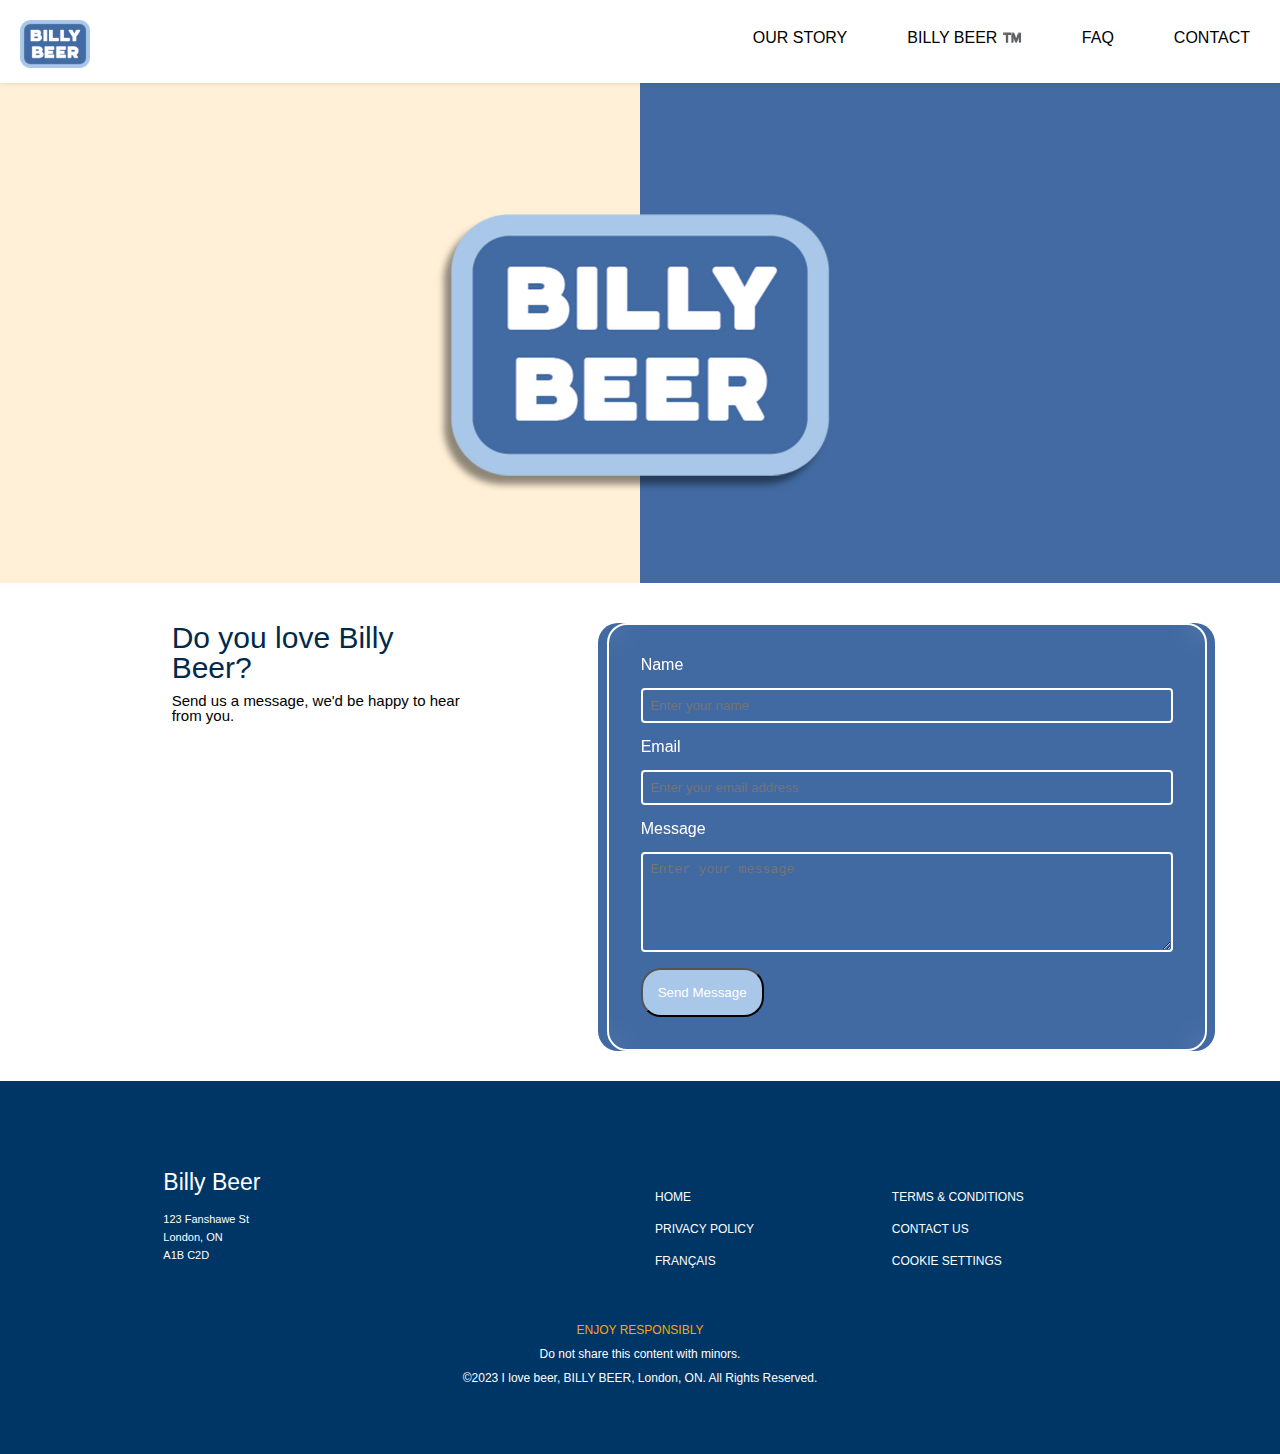
<file: contact.html>
<!DOCTYPE html>
<html lang="en">
<head>
    <meta charset="UTF-8">
    <meta http-equiv="X-UA-Compatible" content="IE=edge">
    <meta name="viewport" content="width=device-width, initial-scale=1.0">
    <link rel="stylesheet" href="https://cdnjs.cloudflare.com/ajax/libs/font-awesome/6.3.0/css/all.min.css" integrity="sha512-SzlrxWUlpfuzQ+pcUCosxcglQRNAq/DZjVsC0lE40xsADsfeQoEypE+enwcOiGjk/bSuGGKHEyjSoQ1zVisanQ==" crossorigin="anonymous" referrerpolicy="no-referrer" />
    <link href="css/reset.css" rel="stylesheet">
    <link href="css/grid.css" rel="stylesheet">
    <link href="css/main.css" rel="stylesheet">
    <title>CONTACT PAGE</title>
</head>
<body>
    <div id="grid-con">
        <header class="header">
            <a href="index.html" class="logo"><img id="logo" src="images/BillyBeer_logo.png"></a>
            <input class="menu-btn" type="checkbox" id="menu-btn" />
            <label class="menu-icon" for="menu-btn"><span class="navicon"></span></label>
            <ul class="menu col-span-full m-col-start-4 m-col-end-11">
              <li><a href="ourstory.html">OUR STORY</a></li>
              <li><a href="#">BILLY BEER ™️</a></li>
              <li><a href="#">FAQ</a></li>
              <li><a href="contact.html">CONTACT</a></li>
            </ul>
        </header>
    </div>

    <main>
        <section id="hero-contact"></section>

        <section class="grid-con" id="other-content">
            <div class="emailbox col-span-full m-col-span-6 l-col-start-2 l-col-end-6">
                <h2>Do you love Billy Beer?</h2>
                <p>Send us a message, we'd be happy to hear from you.</p>
            </div>
            <div class="emailbox col-span-full m-col-span-6 l-col-span-7">
                <div class="contact-me">
                <form class="form-box" action="send-email.php" method="POST">
                    <label for="name" class="text-base">Name</label>
                    <input type="text" id="name" name="name" class="" placeholder="Enter your name">
                    <label for="email" class="">Email</label>
				    <input type="email" id="email" name="email" class="" placeholder="Enter your email address">
                    <label for="message" class="">Message</label>
                    <textarea id="message" name="message" class="" placeholder="Enter your message"></textarea>
                    <button id="send-button" class="" type="submit">Send Message</button>
                </form>
            </div>
            </div>
        </section>
    </main>

    <footer id="footer-hero">
        <div class="grid-con">
            <section id="footer-contact-info" class="col-span-full m-col-start-2 m-col-end-5">
                <h3>Billy Beer</h3>
                <p>123 Fanshawe St<br>
                    London, ON<br>
                    A1B C2D
                </p>
            </section>
            <nav id="footer-nav" class="col-span-full m-col-start-7 m-col-end-12 l-col-start-7 l-col-end-12">
                <h2 class="hidden">Footer Nav</h2>
                <ul>
                    <li><a class="active" href="index.html">HOME</a></li>
                    <li><a href="#">PRIVACY POLICY</a></li>
                    <li><a href="#">FRANÇAIS</a></li>
                    <li><a href="#">TERMS & CONDITIONS</a></li>
                    <li><a href="contact.html">CONTACT US</a></li>
                    <li><a href="#">COOKIE SETTINGS</a></li>
                </ul>
            </nav>
            <div id="footer-policy" class="col-span-full m-col-start-2 m-col-end-12 line-seperator">
                <p id="orange">ENJOY RESPONSIBLY</p>
                <br>
                <p>Do not share this content with minors.</p>
                <br>
                <p>©2023 I love beer, BILLY BEER, London, ON. All Rights Reserved.</p>
            </div>
        </div>
    </footer>
    <script src="js/main.js"></script>
</body>
</html>
</file>
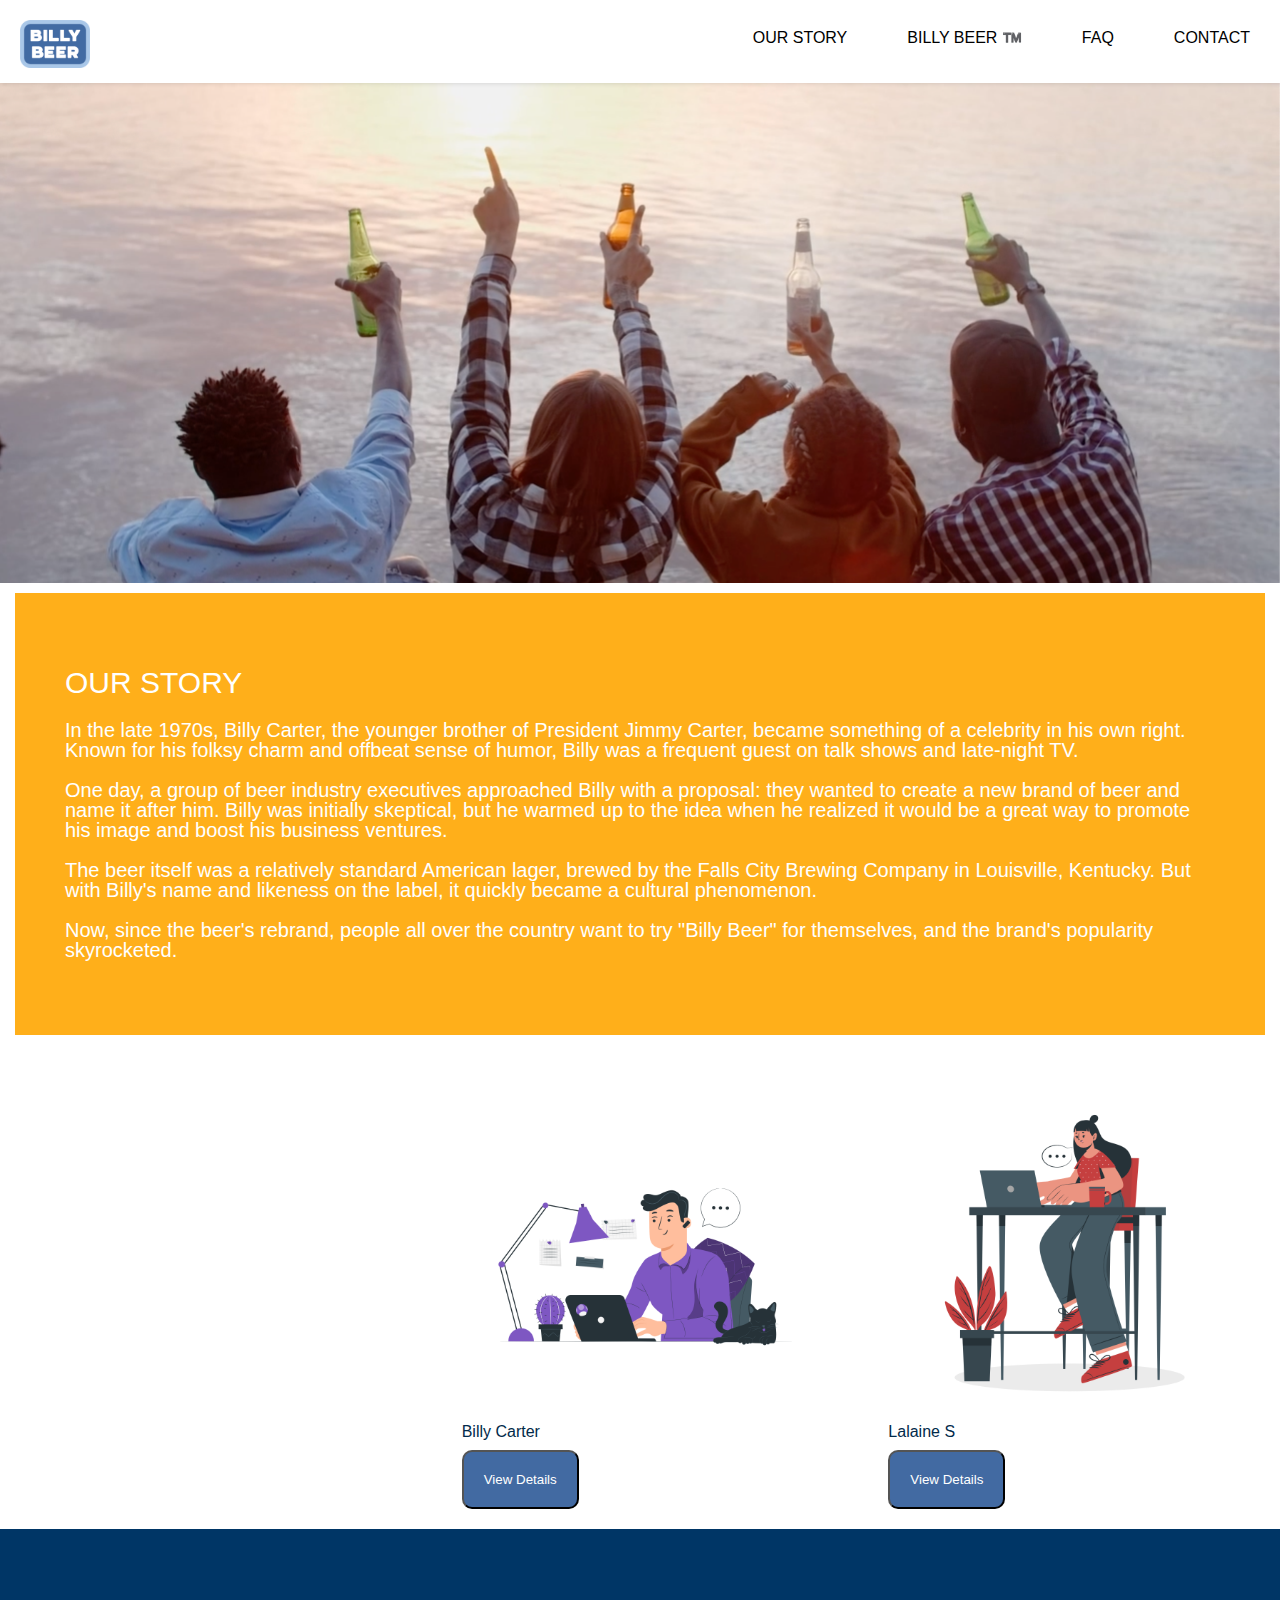
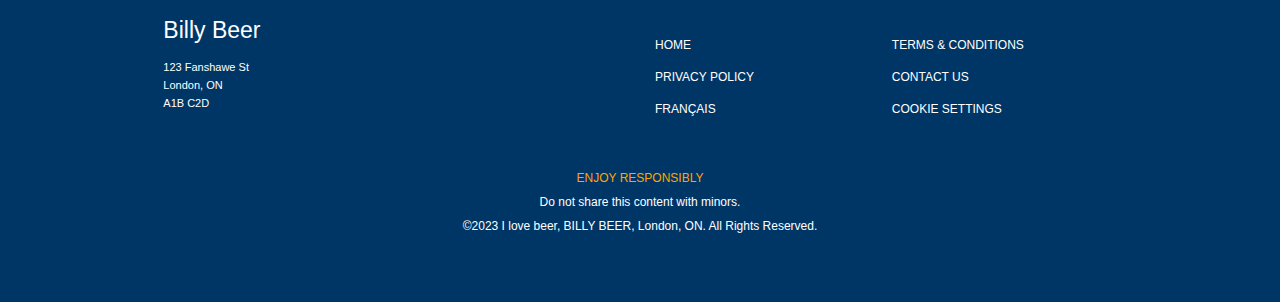
<file: ourstory.html>
<!DOCTYPE html>
<html lang="en">
<head>
    <meta charset="UTF-8">
    <meta http-equiv="X-UA-Compatible" content="IE=edge">
    <meta name="viewport" content="width=device-width, initial-scale=1.0">
    <link rel="stylesheet" href="https://cdnjs.cloudflare.com/ajax/libs/font-awesome/6.3.0/css/all.min.css" integrity="sha512-SzlrxWUlpfuzQ+pcUCosxcglQRNAq/DZjVsC0lE40xsADsfeQoEypE+enwcOiGjk/bSuGGKHEyjSoQ1zVisanQ==" crossorigin="anonymous" referrerpolicy="no-referrer" />
    <link href="css/reset.css" rel="stylesheet">
    <link href="css/grid.css" rel="stylesheet">
    <link href="css/main.css" rel="stylesheet">
    <title>OUR STORY</title>
</head>
<body>
    <div id="grid-con">
        <header class="header">
            <a href="index.html" class="logo"><img id="logo" src="images/BillyBeer_logo.png"></a>
            <input class="menu-btn" type="checkbox" id="menu-btn" />
            <label class="menu-icon" for="menu-btn"><span class="navicon"></span></label>
            <ul class="menu col-span-full m-col-start-4 m-col-end-11">
              <li><a href="ourstory.html">OUR STORY</a></li>
              <li><a href="#">BILLY BEER ™️</a></li>
              <li><a href="#">FAQ</a></li>
              <li><a href="contact.html">CONTACT</a></li>
            </ul>
        </header>
    </div>

    <main>
        <section id="hero-story"></section>

        <section class="grid-con" id="about-content">
            <div id="about-us" class="col-span-full m-col-span-full l-col-span-full">
                <section id="about-content" class="col-span-full">
                    <h2>OUR STORY</h2>
                    <br>
                    <p>
                        In the late 1970s, Billy Carter, the younger brother of President Jimmy Carter, became something of a celebrity in his own right. Known for his folksy charm and offbeat sense of humor, Billy was a frequent guest on talk shows and late-night TV.
                        <br><br>
                        One day, a group of beer industry executives approached Billy with a proposal: they wanted to create a new brand of beer and name it after him. Billy was initially skeptical, but he warmed up to the idea when he realized it would be a great way to promote his image and boost his business ventures.
                        <br><br>
                        The beer itself was a relatively standard American lager, brewed by the Falls City Brewing Company in Louisville, Kentucky. But with Billy's name and likeness on the label, it quickly became a cultural phenomenon. 
                        <br><br>
                        Now, since the beer's rebrand, people all over the country want to try "Billy Beer" for themselves, and the brand's popularity skyrocketed.</p>
                </section>
            </div>
        </section>

        <section class="grid-con">
            <div id="team-member-details" class="storybox col-span-full m-col-span-full l-col-span-4">
                <p id="team-member-info"><br></p>
            </div>

            <div class="storybox col-span-2 m-col-span-6 l-col-start-5 l-col-end-9">
                <div class="team-member" id="team-member-1">
                    <img src="images/billycarter.png" alt="Billy Carter">
                    <h2>Billy Carter</h2>
                    <button class="view-details-btn" data-member-id="1">View Details</button>
                </div>
            </div>
            <div class="storybox col-span-2 m-col-span-6 l-col-span-4">
                <div class="team-member" id="team-member-2">
                    <img src="images/lalaines.png" alt="Lalaine S">
                    <h2>Lalaine S</h2>
                    <button class="view-details-btn" data-member-id="2">View Details</button>
                </div>
            </div>
        </section>

    </main>

    <footer id="footer-hero">
        <div class="grid-con">
            <section id="footer-contact-info" class="col-span-full m-col-start-2 m-col-end-5">
                <h3>Billy Beer</h3>
                <p>123 Fanshawe St<br>
                    London, ON<br>
                    A1B C2D
                </p>
            </section>
            <nav id="footer-nav" class="col-span-full m-col-start-7 m-col-end-12 l-col-start-7 l-col-end-12">
                <h2 class="hidden">Footer Nav</h2>
                <ul>
                    <li><a class="active" href="index.html">HOME</a></li>
                    <li><a href="#">PRIVACY POLICY</a></li>
                    <li><a href="#">FRANÇAIS</a></li>
                    <li><a href="#">TERMS & CONDITIONS</a></li>
                    <li><a href="contact.html">CONTACT US</a></li>
                    <li><a href="#">COOKIE SETTINGS</a></li>
                </ul>
            </nav>
            <div id="footer-policy" class="col-span-full m-col-start-2 m-col-end-12 line-seperator">
                <p id="orange">ENJOY RESPONSIBLY</p>
                <br>
                <p>Do not share this content with minors.</p>
                <br>
                <p>©2023 I love beer, BILLY BEER, London, ON. All Rights Reserved.</p>
            </div>
        </div>
    </footer>
    <script src="js/main.js"></script>
</body>
</html>
</file>
<file: css/grid.css>
/* ---General rules - scales images, videos to size of container--- */
img, embed, object, video, picture {
    max-width: 100%; 
}

html    {
    box-sizing: border-box; 
}
  
*, *::before, *::after {
    box-sizing: inherit; 
}
  
/* ---Mini CSS reset--- */
  
body, p, h1, h2, h3, h4, h5 {
    margin: 0px; 
    padding: 0px;
}
  
/* ---Utility Classes--- */
  
.hidden {
    display: none;
}

.box    {
    background-color: #89c2d9;
    color: #012a4a;
    border-radius: 5px;
    padding: 20px;
    text-align: center;
    margin-top: 10px;
    margin-bottom:10px;
}

.herobox    {
    background-color: #89c2d9;
    color: #012a4a;
    height: 500px;
    display: flex;
    justify-content: center;
    align-items: center;
    margin-top: 10px;
    margin-bottom:10px;
}

.fullbox    {
    background-color: #89c2d9;
    color: #012a4a;
    padding: 100px;
    display: flex;
    justify-content: center;
    align-items: center;
    margin-bottom:10px;
}

.storybox    {
    color: #012a4a;
    padding: 20px;
    display: flex;
    justify-content: center;
    align-items: center;
}

.emailbox    {
    color: #012a4a;
    padding: 30px 50px;
}

.reasonbox    {
    background-color: #89c2d9;
    color: #012a4a;
    padding: 100px;
    display: flex;
    justify-content: center;
    align-items: center;
    margin-bottom:10px;
}

.productbox    {
    background-image: url(../images/friends.jpg);
    background-size: cover;
    padding: 150px;
    display: flex;
    justify-content: center;
    align-items: center;
}

.videobox    {
    display: flex;
    justify-content: center;
    align-items: center;
    margin-top: 10px;
    margin-bottom:10px;
}

.footerbox    {
    background-color: #89c2d9;
    color: #012a4a;
    padding: 100px;
    text-align: center;
    margin-top: 10px;
}

/* ---Mobile Library Grid Styles--- */

/* Note if you are using a grid size of 1920, you need to change the value of 1200px to 1920px on line 50 and 57 */
/* Anything more than 1200px uses X-Large Desktop Library Grid Styles */

.full-width-grid-con {
    /* set this container as a grid, with 3 columns
    the other grid will sit in the middle column, this allows for overlapping content */
    display: grid; 
    grid-template-columns: 1fr minmax(0, 1920px) 1fr;  
}
 
.grid-con { 
    display: grid;
    grid-template-columns: repeat(4, minmax(0, 1fr));
    grid-column-gap: 10px;
    max-width: 1920px;
    margin: 0 auto;
}

/* A keyword indicating that the property contributes nothing to the grid item's placement, indicating auto-placement, an automatic span, or a default span of 1. */
.col-auto {grid-column: auto;}
.col-span-1	{grid-column: span 1 / span 1;}
.col-span-2	{grid-column: span 2 / span 2;}
.col-span-3	{grid-column: span 3 / span 3;}
.col-span-4	{grid-column: span 4 / span 4;}
.col-span-full {grid-column: 1 / -1;}

.col-start-1	{grid-column-start: 1;}
.col-start-2	{grid-column-start: 2;}
.col-start-3	{grid-column-start: 3;}
.col-start-4	{grid-column-start: 4;}
.col-start-auto {grid-column-start: auto;}

.col-end-1	{grid-column-end: 1;}
.col-end-2	{grid-column-end: 2;}
.col-end-3	{grid-column-end: 3;}
.col-end-4	{grid-column-end: 4;}
.col-end-5	{grid-column-end: 5;}
.col-end-auto	{grid-column-end: auto;}

.box2, .box3    {
    display: none;
}

/* ---Tablet Library Grid Styles--- */

@media screen and (min-width: 768px) { 
   
   .grid-con { 
      display: grid; 
      grid-template-columns: repeat(12, minmax(0, 1fr));
    }

   .m-col-auto {grid-column: auto;}
   .m-col-span-1	{grid-column: span 1 / span 1;}
   .m-col-span-2	{grid-column: span 2 / span 2;}
   .m-col-span-3	{grid-column: span 3 / span 3;}
   .m-col-span-4	{grid-column: span 4 / span 4;}
   .m-col-span-5	{grid-column: span 5 / span 5;}
   .m-col-span-6	{grid-column: span 6 / span 6;}
   .m-col-span-7	{grid-column: span 7 / span 7;}
   .m-col-span-8	{grid-column: span 8 / span 8;}
   .m-col-span-9	{grid-column: span 9 / span 9;}
   .m-col-span-10   {grid-column: span 10 / span 10;}
   .m-col-span-11   {grid-column: span 11 / span 11;}
   .m-col-span-12   {grid-column: span 12 / span 12;}
   .m-col-span-full {grid-column: 1 / -1;}

   .m-col-start-1	{grid-column-start: 1;}
   .m-col-start-2	{grid-column-start: 2;}
   .m-col-start-3	{grid-column-start: 3;}
   .m-col-start-4	{grid-column-start: 4;}
   .m-col-start-5	{grid-column-start: 5;}
   .m-col-start-6	{grid-column-start: 6;}
   .m-col-start-7	{grid-column-start: 7;}
   .m-col-start-8	{grid-column-start: 8;}
   .m-col-start-9	{grid-column-start: 9;}
   .m-col-start-10	{grid-column-start: 10;}
   .m-col-start-11	{grid-column-start: 11;}
   .m-col-start-12	{grid-column-start: 12;}
   .m-col-start-13	{grid-column-start: 13;}
   .m-col-start-auto {grid-column-start: auto;}

   .m-col-end-1	{grid-column-end: 1;}
   .m-col-end-2	{grid-column-end: 2;}
   .m-col-end-3	{grid-column-end: 3;}
   .m-col-end-4	{grid-column-end: 4;}
   .m-col-end-5	{grid-column-end: 5;}
   .m-col-end-6	{grid-column-end: 6;}
   .m-col-end-7	{grid-column-end: 7;}
   .m-col-end-8	{grid-column-end: 8;}
   .m-col-end-9	{grid-column-end: 9;}
   .m-col-end-10	{grid-column-end: 10;}
   .m-col-end-11	{grid-column-end: 11;}
   .m-col-end-12	{grid-column-end: 12;}
   .m-col-end-13	{grid-column-end: 13;}
   .m-col-end-auto	{grid-column-end: auto;}

   .box2, .box3 {
    background-color: #89c2d9;
    color: #012a4a;
    border-radius: 5px;
    padding: 100px;
    display: flex;
    justify-content: center;
    align-items: center;
    margin-top: 10px;
    margin-bottom:10px;
   }

}

/* ---Desktop Library Grid Styles--- */

@media screen and (min-width: 1200px) { 

   .grid-con { 
      display: grid; 
      grid-template-columns: repeat(12, minmax(0, 1fr));
      grid-column-gap: 30px;
      padding-top: 10px;
      padding-left: 15px;
      padding-right: 15px;
   }

   .l-col-auto {grid-column: auto;}
   .l-col-span-1	{grid-column: span 1 / span 1;}
   .l-col-span-2	{grid-column: span 2 / span 2;}
   .l-col-span-3	{grid-column: span 3 / span 3;}
   .l-col-span-4	{grid-column: span 4 / span 4;}
   .l-col-span-5	{grid-column: span 5 / span 5;}
   .l-col-span-6	{grid-column: span 6 / span 6;}
   .l-col-span-7	{grid-column: span 7 / span 7;}
   .l-col-span-8	{grid-column: span 8 / span 8;}
   .l-col-span-9	{grid-column: span 9 / span 9;}
   .l-col-span-10   {grid-column: span 10 / span 10;}
   .l-col-span-11   {grid-column: span 11 / span 11;}
   .l-col-span-12   {grid-column: span 12 / span 12;}
   .l-col-span-full {grid-column: 1 / -1;}

   .l-col-start-1	{grid-column-start: 1;}
   .l-col-start-2	{grid-column-start: 2;}
   .l-col-start-3	{grid-column-start: 3;}
   .l-col-start-4	{grid-column-start: 4;}
   .l-col-start-5	{grid-column-start: 5;}
   .l-col-start-6	{grid-column-start: 6;}
   .l-col-start-7	{grid-column-start: 7;}
   .l-col-start-8	{grid-column-start: 8;}
   .l-col-start-9	{grid-column-start: 9;}
   .l-col-start-10	{grid-column-start: 10;}
   .l-col-start-11	{grid-column-start: 11;}
   .l-col-start-12	{grid-column-start: 12;}
   .l-col-start-13	{grid-column-start: 13;}
   .l-col-start-auto {grid-column-start: auto;}

   .l-col-end-1	{grid-column-end: 1;}
   .l-col-end-2	{grid-column-end: 2;}
   .l-col-end-3	{grid-column-end: 3;}
   .l-col-end-4	{grid-column-end: 4;}
   .l-col-end-5	{grid-column-end: 5;}
   .l-col-end-6	{grid-column-end: 6;}
   .l-col-end-7	{grid-column-end: 7;}
   .l-col-end-8	{grid-column-end: 8;}
   .l-col-end-9	{grid-column-end: 9;}
   .l-col-end-10	{grid-column-end: 10;}
   .l-col-end-11	{grid-column-end: 11;}
   .l-col-end-12	{grid-column-end: 12;}
   .l-col-end-13	{grid-column-end: 13;}
   .l-col-end-auto	{grid-column-end: auto;}
}

/* ---X-Large Desktop Library Grid Styles--- */

@media screen and (min-width: 1920px) { 

   .grid-con { 
      display: grid; 
      grid-template-columns: repeat(12, minmax(0, 1fr));
      grid-column-gap: 34px;
      padding-left: 17px;
      padding-right: 17px;
    }

   .xl-col-auto {grid-column: auto;}
   .xl-col-span-1	{grid-column: span 1 / span 1;}
   .xl-col-span-2	{grid-column: span 2 / span 2;}
   .xl-col-span-3	{grid-column: span 3 / span 3;}
   .xl-col-span-4	{grid-column: span 4 / span 4;}
   .xl-col-span-5	{grid-column: span 5 / span 5;}
   .xl-col-span-6	{grid-column: span 6 / span 6;}
   .xl-col-span-7	{grid-column: span 7 / span 7;}
   .xl-col-span-8	{grid-column: span 8 / span 8;}
   .xl-col-span-9	{grid-column: span 9 / span 9;}
   .xl-col-span-10 {grid-column: span 10 / span 10;}
   .xl-col-span-11 {grid-column: span 11 / span 11;}
   .xl-col-span-12 {grid-column: span 12 / span 12;}
   .xl-col-span-full {grid-column: 1 / -1;}

   .xl-col-start-1	{grid-column-start: 1;}
   .xl-col-start-2	{grid-column-start: 2;}
   .xl-col-start-3	{grid-column-start: 3;}
   .xl-col-start-4	{grid-column-start: 4;}
   .xl-col-start-5	{grid-column-start: 5;}
   .xl-col-start-6	{grid-column-start: 6;}
   .xl-col-start-7	{grid-column-start: 7;}
   .xl-col-start-8	{grid-column-start: 8;}
   .xl-col-start-9	{grid-column-start: 9;}
   .xl-col-start-10	{grid-column-start: 10;}
   .xl-col-start-11	{grid-column-start: 11;}
   .xl-col-start-12	{grid-column-start: 12;}
   .xl-col-start-13	{grid-column-start: 13;}
   .xl-col-start-auto {grid-column-start: auto;}

   .xl-col-end-1	{grid-column-end: 1;}
   .xl-col-end-2	{grid-column-end: 2;}
   .xl-col-end-3	{grid-column-end: 3;}
   .xl-col-end-4	{grid-column-end: 4;}
   .xl-col-end-5	{grid-column-end: 5;}
   .xl-col-end-6	{grid-column-end: 6;}
   .xl-col-end-7	{grid-column-end: 7;}
   .xl-col-end-8	{grid-column-end: 8;}
   .xl-col-end-9	{grid-column-end: 9;}
   .xl-col-end-10	{grid-column-end: 10;}
   .xl-col-end-11	{grid-column-end: 11;}
   .xl-col-end-12	{grid-column-end: 12;}
   .xl-col-end-13	{grid-column-end: 13;}
   .xl-col-end-auto	{grid-column-end: auto;}
}
</file>
<file: css/main.css>
/*
    CSS GUIDE

    1. General Styles
    2. Main Nav
    3. Footer
*/

/* 1. ---------- GENERAL STYLES ---------- */

* {
    margin: 0;
    padding: 0;
    box-sizing: border-box;
  }
  
  .relative {
    position: relative;
  }
  
  .w-full {
    width: 100%;
  }
  
  body {
    margin: 0;
    font-family: 'Lucida Sans', 'Lucida Sans Regular', 'Lucida Grande', 'Lucida Sans Unicode', Geneva, Verdana, sans-serif;
    background-color: white;
  }
  
  a {
    color: #000000;
  }

  #logo {
    max-width: 70px;
    margin-top: 10px;
 }

/* 2. ---------- MAIN NAV ---------- */

  .header {
    background-color: #fff;
    box-shadow: 1px 1px 4px 0 rgba(0,0,0,.1);
    position: fixed;
    width: 100%;
    z-index: 3;
  }
  
  .header ul {
    margin: 0;
    padding: 0;
    list-style: none;
    overflow: hidden;
    background-color: #fff;
  }
  
  .header li a {
    display: block;
    padding: 20px 20px;
    text-decoration: none;
  }
  
  .header li a:hover,
  .header .menu-btn:hover {
    color: rgb(248, 185, 60);
    transition: 0.3s ease-out;
  }
  
  .header .logo {
    display: block;
    float: left;
    font-size: 2em;
    padding: 10px 20px;
    text-decoration: none;
  }
  
  /* menu */
  
  .header .menu {
    clear: both;
    max-height: 0;
    transition: max-height .2s ease-out;
  }
  
  /* menu icon */
  
  .header .menu-icon {
    cursor: pointer;
    display: inline-block;
    float: right;
    padding: 42px 20px;
    position: relative;
    user-select: none;
  }
  
  .header .menu-icon .navicon {
    background: #333;
    display: block;
    height: 2px;
    position: relative;
    transition: .2s ease-out;
    width: 18px;
  }
  
  .header .menu-icon .navicon:before,
  .header .menu-icon .navicon:after {
    background: #333;
    content: '';
    display: block;
    height: 100%;
    position: absolute;
    transition: all .2s ease-out;
    width: 100%;
  }
  
  .header .menu-icon .navicon:before {
    top: 5px;
  }
  
  .header .menu-icon .navicon:after {
    top: -5px;
  }

  /* menu button */
  
  .header .menu-btn {
    display: none;
  }
  
  .header .menu-btn:checked ~ .menu {
    max-height: 240px;
  }  

  .header .menu-btn:checked ~ .menu-icon .navicon {
	background: transparent;
  }
  
  .header .menu-btn:checked ~ .menu-icon .navicon:before {
	transform: rotate(-45deg);
  }
  
  .header .menu-btn:checked ~ .menu-icon .navicon:after {
	transform: rotate(45deg);
  }
  
  .header .menu-btn:checked ~ .menu-icon:not(.steps) .navicon:before,
  .header .menu-btn:checked ~ .menu-icon:not(.steps) .navicon:after {
	top: 0;
  }

  #hero-con {
    padding-top: 236px;
    padding-bottom: 500px;
    background-image: url(../images/three_beers3.jpg);
    background-repeat: no-repeat;
	background-size: cover;
    background-position: center;
  }

  #hero-contact {
    padding-top: 236px;
    padding-bottom: 500px;
    background-image: url(../images/hero_contact_full.jpg);
    background-repeat: no-repeat;
	background-size: cover;
    background-position: center;
  }

  #hero-story {
    padding-top: 236px;
    padding-bottom: 500px;
    background-image: url(../images/home_contact.png);
    background-repeat: no-repeat;
	background-size: cover;
    background-position: center;
  }

  /* 3. ---------- FOOTER ---------- */

  #footer-hero {
    background-color: #003666;
    background-position: center;
    color: #fff;
    font-size: 12px;
    padding: 60px 50px;
 }

 #footer-policy #orange {
    color: orange;
 }
 
 #footer-hero h3 {
    margin-top: 20px;
    font-size: 28px;
    margin-bottom: 16px;
 }
 
 #footer-privacy .line-seperator {
    margin-top: 0px;
 }
 
 #footer-contact-info h3 {
    font-size: 23px;
 }
 
 #footer-contact-info p {
    margin-bottom: 50px;
    line-height: 18px;
    font-size: 11px;
 }
 
 #footer-nav, #footer-book-now {
    display: none;
 }

 #about-us {
    background-color: #ffaf1a;
    background-position: center;
    color: #fff;
    font-size: 12px;
    padding: 75px 50px;
 }

 #about-content a   {
    color: white;
    text-decoration: none;
    font-size: 20px;
 }

 #about-content p   {
    color: white;
    font-size: 20px;
 }

 #about-content a:hover   {
    color: #426AA2;
    transition: 0.3s ease-in-out;
 }

 #about-content h2  {
    font-size: 30px;
    padding-bottom: 10px;
 }

 #other-content a   {
    color: white;
    text-decoration: none;
    font-size: 20px;
 }

 #other-content p   {
    color: #000000;
    font-size: 15px;
 }

 #other-content a:hover   {
    color: #426AA2;
    transition: 0.3s ease-in-out;
 }

 #other-content h2  {
    font-size: 30px;
    padding-bottom: 10px;
 }

 #contact-me label  {
    color: white;
 }

 #leftContent {
    opacity: 0;
    transform: translateX(-100px);
    transition: opacity 1s ease-out, transform 1s ease-out;
  }
  
  #rightContent {
    opacity: 0;
    transform: translateX(100px);
    transition: opacity 1s ease-out, transform 1s ease-out;
  }
  
  #leftContent.is-visible, #rightContent.is-visible {
    opacity: 1;
    transform: none;
  }

  .form-box {
	padding: 2rem;
	margin: 0 auto;
	width: 100%;
	max-width: 600px;
	height: auto;
	border: 2px solid white;
    border-radius: 20px;
    backdrop-filter: blur(15px);
  }
  
  .form-box label {
	margin-bottom: 0.5rem;
    color: white;
  }
  
  .form-box input,
  .form-box textarea {
	display: block;
	width: 100%;
	padding: 0.5rem;
	margin-bottom: 1rem;
	background-color: transparent;
	border: 2px solid white;
	color: #fff;
	border-radius: 0.25rem;
    margin-top: 15px;
  }
  
  .form-box textarea {
	height: 100px;
  }

  .contact-me	{
    background-color: #426AA2;
	display: flex;
  	justify-content: center;
  	align-items: center;
    border-radius: 20px;
  }

  .contact-me button	{
	background-color: #A9C7E9;
    padding: 15px;
    color: white;
    border-radius: 20px;
  }

  .contact-me button:hover  {
    background-color: orange;
    transition: 0.3s ease-in-out;
  }

  .team-member-info {
    padding: 20px 50px;
  }

  .view-details-btn {
    padding: 20px;
    margin-top: 10px;
    border-radius: 10px;
    background-color: #426AA2;
    color: white;
  }

  .view-details-btn:hover   {
    background-color: orange;
    transition: 0.3s;
  }

  #message-container {
    color: green;
    font-weight: bold;
    margin-top: 10px;
  }
  

  @media screen and (min-width: 768px) {
 
    #sticky-nav-con {
        position: sticky;
        background-color: #fff;
        top: 0px;
        border-bottom: solid 1px #c3c3c3;
        z-index: 1; 
        /* had to set z-index as css filters was causing images to overlap, see below */
     }

    /* A. ---------- MAIN NAV ---------- */

	.header li {
	  float: left;
	}
	.header li a {
	  padding: 30px 30px;
	}
	.header .menu {
	  clear: none;
	  float: right;
	  max-height: none;
	}
	.header .menu-icon {
	  display: none;
	}

    #hero-con {
        padding-top: 82.5px;
        padding-bottom: 500px;
        background-image: url(../images/three_beers2.jpg);
        background-repeat: no-repeat;
        background-size: cover;
        background-position: center;
      }
      
      #hero-contact {
        padding-top: 82.5px;
        padding-bottom: 500px;
        background-image: url(../images/hero_contact_full.jpg);
        background-repeat: no-repeat;
        background-size: cover;
        background-position: center;
      }

      #hero-story {
        padding-top: 82.5px;
        padding-bottom: 500px;
        background-image: url(../images/home_contact.png);
        background-repeat: no-repeat;
        background-size: cover;
        background-position: center;
      }

    /* B. ---------- FOOTER ---------- */

    #footer-nav {
        display: block;
     }
  
     #footer-book-now {
        display: flex;
        height: 80px;
        margin-top: 40px;
     }
 
     #footer-policy {
         text-align: center;
         padding: 10px;
      }
  
     #footer-nav {
        margin-top: 40px;
        column-count: 2;
     }
  
     #footer-nav ul {
        list-style: none;
        margin: 0;
        padding: 0;
     }
  
     #footer-nav ul li a {
        color: #fff;
        text-decoration: none;
     }
 
     #footer-nav ul li a:hover {
         color: orange;
         transition: 0.3s ease-out;
         text-decoration: none;
      }
  
     #footer-nav ul li {
        margin-bottom: 20px;
     }  
}
</file>
